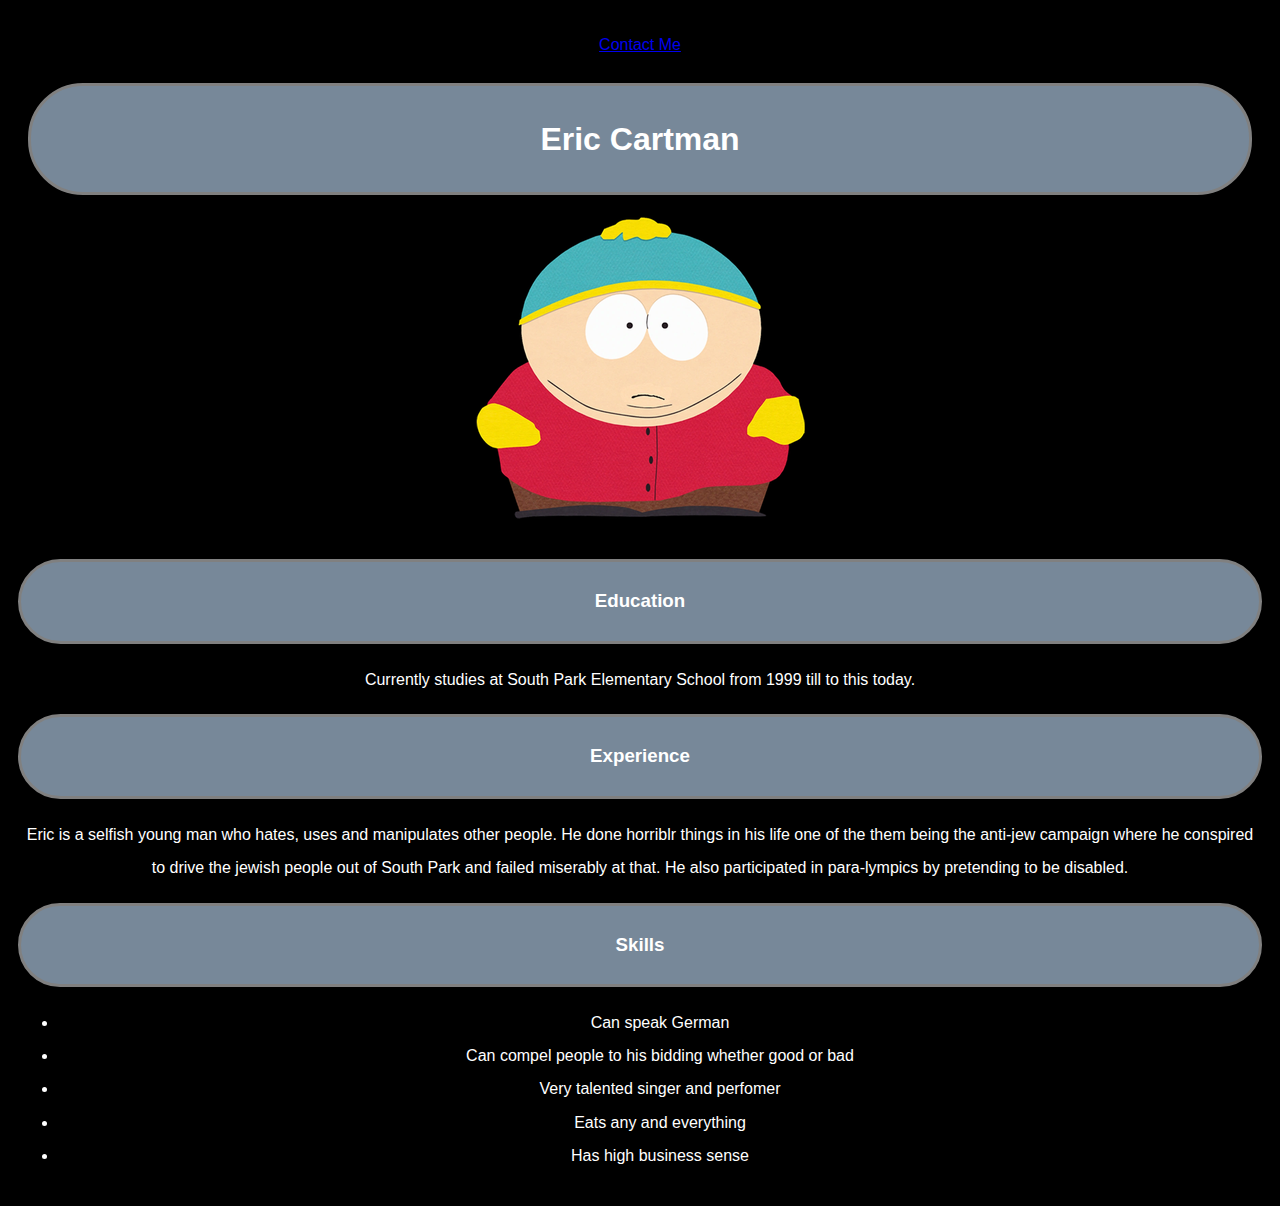
<file: Desktop/css_intro/index.html>
<!DOCTYPE html>
<html lang="en">
<head>
    <meta charset="UTF-8">
    <meta http-equiv="X-UA-Compatible" content="IE=edge">
    <meta name="viewport" content="width=device-width, initial-scale=1.0">
    <link rel="stylesheet" href="./css/styles.css">
    <title>South Park</title>
</head>
<body>
    <div class="container">
        <div>
            <a href="./contactForm.html">Contact Me</a>
            <h1 id="heading">Eric Cartman</h1>
            <img class="image" src="./EricCartman.png" alt="Eric">
        </div>
    </div>
    <div>
        <div>
            <h3 class="headings">Education</h3>
            <p>
            Currently studies at South Park Elementary School
            from 1999 till to this today.
            </p>
        </div>

        <div>
            <h3 class="headings">Experience</h3>
            <p>
                Eric is a selfish young man who hates, uses and manipulates other
                people. He done horriblr things in his life one of the them being
                the anti-jew campaign where he conspired to drive the jewish people
                out of South Park and failed miserably at that. He also participated
                in para-lympics by pretending to be disabled.
            </p>
        </div>

        <div>
            <h3 class="headings">Skills</h3>
            <div>
                <ul>
                    <li>Can speak German</li>
                    <li>Can compel people to his bidding whether good or bad</li>
                    <li>Very talented singer and perfomer</li>
                    <li>Eats any and everything</li>
                    <li>Has high business sense</li>
                </ul>
            </div>
        </div>
    </div>
    
</body>
</html>
</file>
<file: Desktop/css_intro/css/styles.css>
body, .container { 
    font-family: 'Rubik', sans-serif, serif;
    background-color: #000;
    color: white;
    line-height: 2.07;
    text-align: center;
    padding: 10px;
}

#heading{
    border-style: solid;
    border-color: gray;
    background: lightslategray;
    border-radius: 55px;
    padding: 20px;
    width: auto;
    height: auto;
}

.headings {
    border-style: solid;
    border-color: gray;
    background: lightslategray;
    border-radius: 45px;
    padding: 20px;
    width: auto;
    height: auto;
}
</file>
